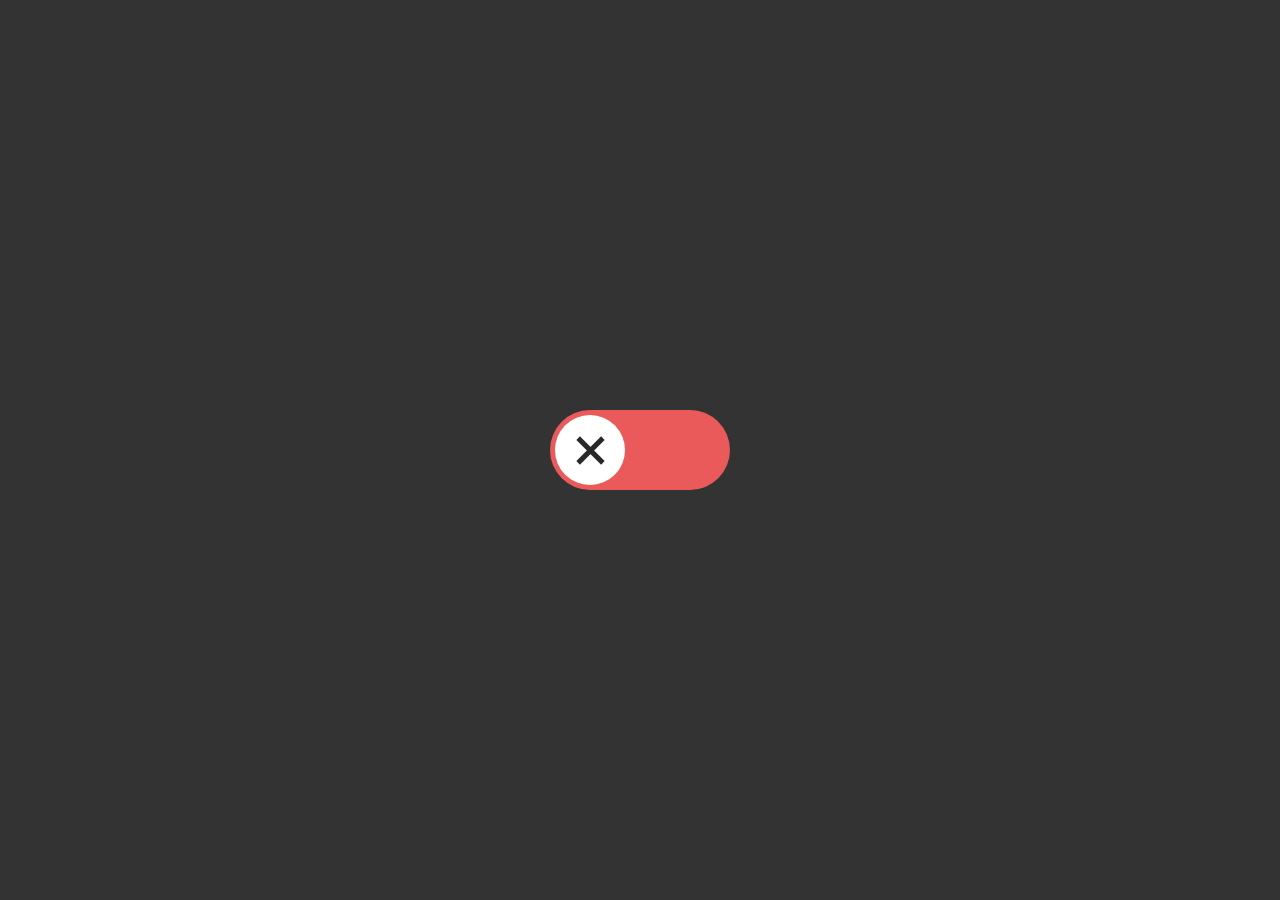
<file: checkbox-style-css/index.html>
<!DOCTYPE html>
<html lang="en">
<head>
    <meta charset="UTF-8">
    <meta http-equiv="X-UA-Compatible" content="IE=edge">
    <meta name="viewport" content="width=device-width, initial-scale=1.0">
    <link rel="stylesheet" href="style.css">

    <title>CheckBox CSS Style</title>
</head>
<body>

    <label for="accept">
        <input type="checkbox" name="accept" id="accept">
        <span>
            <i></i>
        </span>
    </label>
    
</body>
</html>
</file>
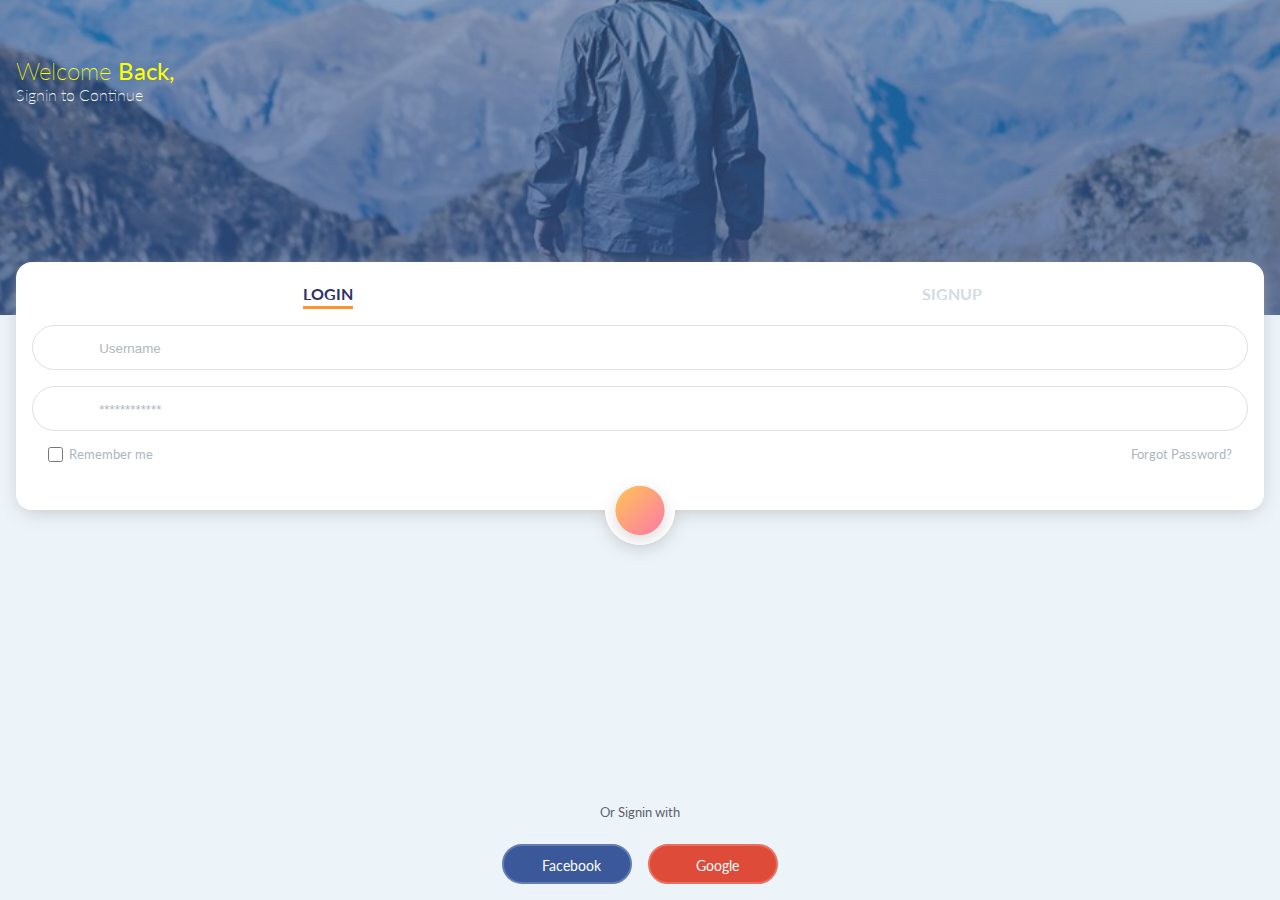
<file: form-signin-signup-ui/index.html>
<!DOCTYPE html>
<html lang="en">
<head>
    <meta charset="UTF-8">
    <meta http-equiv="X-UA-Compatible" content="IE=edge">
    <meta name="viewport" content="width=device-width, initial-scale=1.0">
    <link rel="preconnect" href="https://fonts.googleapis.com">
    <link rel="preconnect" href="https://fonts.gstatic.com" crossorigin>
    <link href="https://fonts.googleapis.com/css2?family=Lato:wght@300;400;700&display=swap" rel="stylesheet">
    <link rel="stylesheet" href="https://cdnjs.cloudflare.com/ajax/libs/font-awesome/5.15.3/css/all.min.css" integrity="sha512-iBBXm8fW90+nuLcSKlbmrPcLa0OT92xO1BIsZ+ywDWZCvqsWgccV3gFoRBv0z+8dLJgyAHIhR35VZc2oM/gI1w==" crossorigin="anonymous" referrerpolicy="no-referrer" />
    <link rel="stylesheet" href="style.css">
    <title>SignIn Form</title>
</head>
<body>
    <main id="app">
        <div class="header">
            <h1>Welcome <strong>Back,</strong></h1>
            <p>Signin to Continue</p>
        </div>

        <div class="forms">
            <div class="wrapper-form">
                <ul>
                    <li class="active"><strong>LOGIN</strong></li>
                    <li><strong>SIGNUP</strong></li>
                </ul>

                <form class="form-login">
                    <div class="form-group">
                        <label class="form-input" for="inputEmail">
                            <strong><i class="fa fa-user"></i></strong>
                            <input type="email" id="inputEmail" placeholder="Username">
                        </label>
                    </div>

                    <div class="form-group">
                        <label class="form-input" for="inputPassword">
                            <strong><i class="fa fa-lock"></i></strong>
                            <input type="password" id="inputPassword" placeholder="************">
                        </label>
                    </div>

                    <div class="form-group">
                        <div class="form-remember-password">
                            <label class="wrapper-remember-password" for="inputRemember">
                                <input type="checkbox" id="inputRemember"> 
                                <p>Remember me</p>
                            </label>
                            <a href="javascript:;">Forgot Password?</a>
                        </div>
                    </div>

                    <div class="button-submit">
                        <div class="wrapper-button">
                            <button type="submit">
                                <i class="fa fa-arrow-right"></i>
                            </button>
                        </div>
                    </div>
                </form>

                <div class="button-submit-shadow"></div>
            </div>
        </div>

        <div class="footer">
            <p>Or Signin with</p>

            <div class="social-buttons">
                <button class="facebook">
                    <i class="fab fa-facebook-f"></i>
                    Facebook
                </button>
                <button class="google">
                    <i class="fab fa-google-plus-g"></i>
                    Google
                </button>
            </div>
        </div>
    </main>
</body>
</html>
</file>
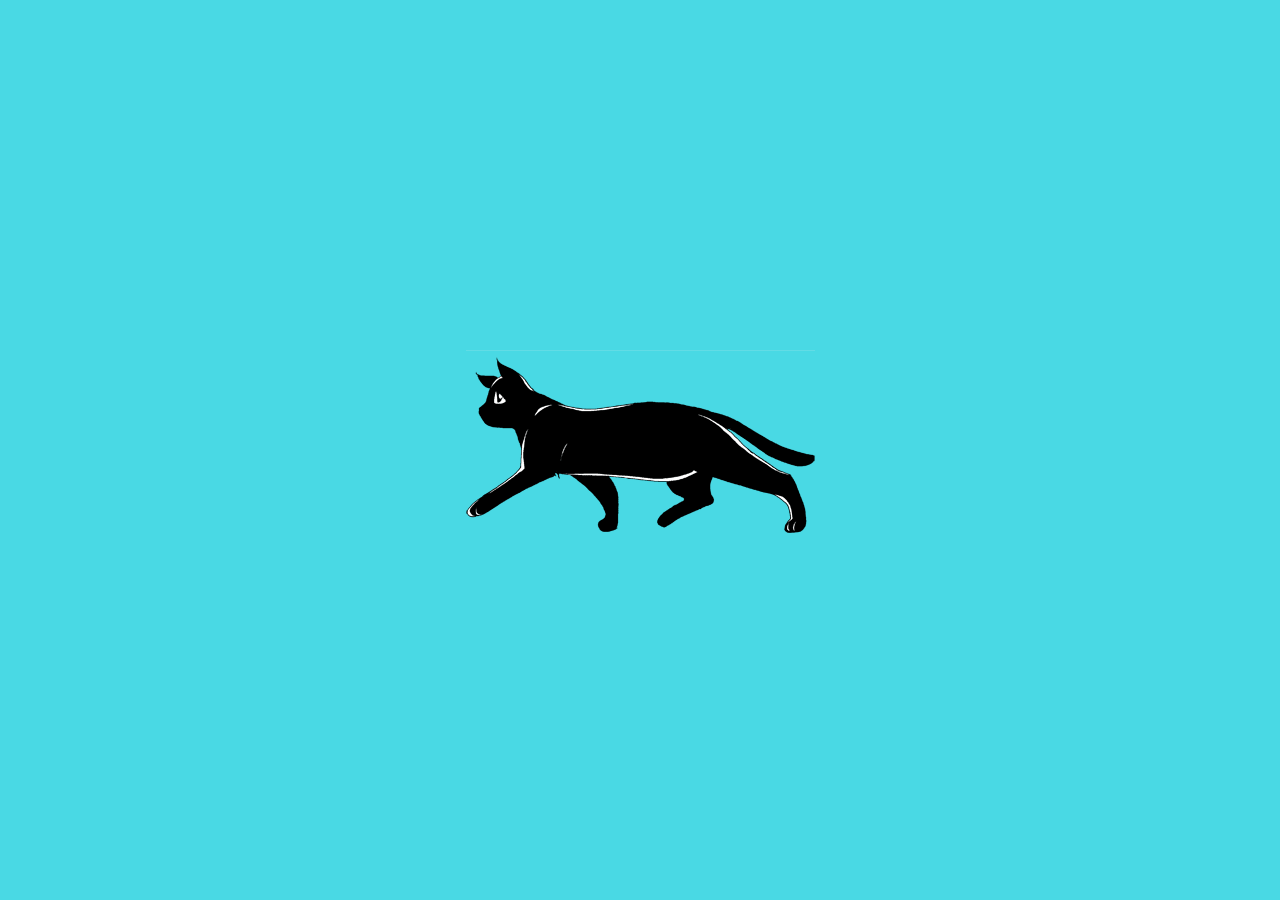
<file: sprites-css/index.html>
<!DOCTYPE html>
<html lang="en">
<head>
    <meta charset="UTF-8">
    <meta http-equiv="X-UA-Compatible" content="IE=edge">
    <meta name="viewport" content="width=device-width, initial-scale=1.0">
    <link rel="stylesheet" href="style.css">

    <title>Sprite Image CSS Animation Frame</title>
</head>
<body>

    <div id="sprite"></div>

</body>
</html>
</file>
<file: checkbox-style-css/style.css>
* {
    padding: 0;
    margin: 0;
    box-sizing: border-box;
}

html, body {
    height: 100%;
}

body {
    display: flex;
    justify-content: center;
    align-items: center;
    background-color: #333;
}

label input[type="checkbox"] {
    display: none;
}

label span {
    display: flex;
    align-items: center;
    width: 180px;
    height: 80px;
    border-radius: 100px;
    background-color: rgb(235, 90, 90);
}

label span i {
    display: block;
    width: 70px;
    height: 70px;
    border-radius: 50px;
    background-color: #FFF;
    margin-left: 5px;
    transition: all 0.25s ease-in-out;
    transform: translateX(0px);
}

/* ~ significa próximo ou irmão. span é irmão de input */

label input[type="checkbox"]:checked ~ span {
    background-color: rgb(104, 231, 104);
}

label input[type="checkbox"]:checked ~ span i {
   transform: translateX(100px); 
}

label span i::before, label span i::after {
    content: "";
    width: 5px;
    height: 50%;
    background-color: rgb(42, 39, 39);
    position: absolute;
    transition: all 0.25s ease-in-out;
    /* 
        É o mesmo que:
        left: 0; right: 0; top: 0; bottom: 0;

        ;)
    */
    inset: 0 0 0 0;
    margin: auto;
}

label span i::before {
    transform: rotateZ(45deg) translate3d(0, 0, 0);
}

label span i::after {
    transform: rotateZ(-45deg) translate3d(0, 0, 0);
}

label input[type="checkbox"]:checked ~ span i::before {
    transform: rotateZ(45deg) translate3d(5px, -5px, 0);
}

label input[type="checkbox"]:checked ~ span i::after {
    transform: rotateZ(-45deg) translate3d(-14px, -3px, 0);
    height: 30%;
}
</file>
<file: form-signin-signup-ui/style.css>
:root {
  --bgcolor-header-linear-from: rgba(45, 82, 145, 0.5);
  --bgcolor-header-linear-to: rgba(45, 82, 145, 0.75);
  --bgcolor-button-linear-from: #fc8898;
  --bgcolor-button-linear-to: #ffb961;
  --bgcolor-button-facebook: #3b599a;
  --bgcolor-button-google: #de4b38;
  --bgcolor-social-button-hover: #fff;
  --bgcolor-footer: #ecf4fa;

  --color-header-title: #ffff00;
  --color-header-subtitle: #fff;
  --color-shadow: #bdbdbd;
  --color-border-bottom: #ff942f;
  --color-default-tab-forms: #d5dbe2;
  --color-link-forms: #2f3169;
  --color-font-input: #3d4046;
  --color-border-input: #dee0e4;
  --color-border-button-facebook: #627db4;
  --color-border-button-google: #eb6f5f;
  --color-font-default-button: #fff;

  --color-gray-700: #afb7be;
  --color-gray-900: #5c6169;
  --color-white: #fff;
}

* {
  margin: 0px;
  padding: 0px;
  box-sizing: border-box;
}

/* html, body {
    height: 100%;
} */

body {
  font-family: "Lato", sans-serif;
  -webkit-font-smoothing: antialiased;
  font-size: 16px;
}

#app {
  /* Aqui poderia ser 100% se todos os elementos parents de #app também fossem */
  height: 100vh;

  display: flex;
  flex-direction: column;
  position: relative;
}

/* Header */

#app .header {
  height: 35%;
  width: 100%;
  background-image: linear-gradient(
      to bottom,
      var(--bgcolor-header-linear-from),
      var(--bgcolor-header-linear-to)
    ),
    url("background.jpg");
  background-size: cover;
  background-position: center center;
  padding: 3.5rem 0 0 1rem;
}

#app .header h1 {
  color: var(--color-header-title);
  font-weight: 200;
  font-size: 1.5rem;
}

#app .header p {
  color: var(--color-header-subtitle);
  font-weight: 200;
}

/* Fim Header */

/* Forms */

#app .forms {
  position: absolute;
  left: 0;
  bottom: 0;
  top: 0;
  margin: auto;
  width: 100%;
  padding: 0 1rem;
  display: flex;
  justify-content: center;
  align-items: center;
}

#app .forms .wrapper-form {
  min-height: 200px;
  width: 100%;
  margin-top: -8rem;
  border-radius: 1rem;
  box-shadow: 0px 5px 20px -5px var(--color-shadow);
  position: relative;
}

#app .forms .wrapper-form ul {
  list-style: none;
  padding: 1.4rem 0 0;
  background-color: #fff;
  display: flex;
  border-top-left-radius: 1rem;
  border-top-right-radius: 1rem;
  position: relative;
  z-index: 2;
}

#app .forms .wrapper-form ul li {
  width: 50%;
  font-size: 1rem;
  text-align: center;
}

#app .forms .wrapper-form ul li strong {
  color: var(--color-default-tab-forms);
  cursor: pointer;
  padding-bottom: 0.2rem;
  transition: all 0.25s ease-in-out;
  border-bottom: 0.2rem solid transparent;
}

#app .forms .wrapper-form ul li:hover strong,
#app .forms .wrapper-form ul li.active strong {
  color: var(--color-link-forms);
  border-bottom: 0.2rem solid var(--color-border-bottom);
}

#app .forms .wrapper-form .form-login {
  padding: 1.4rem 1rem 2rem;
  position: relative;
  background-color: #fff;
  border-bottom-left-radius: 1rem;
  border-bottom-right-radius: 1rem;
  z-index: 1;
}

#app .forms .wrapper-form .form-login .button-submit,
#app .forms .wrapper-form .button-submit-shadow {
  position: absolute;
  width: 70px;
  height: 70px;
  border-radius: 50%;
  background: #fff;
  bottom: 0;
  padding: 0.65rem;

  /* Centralizar elemento na horizontal */
  margin: auto;
  left: 0;
  right: 0;

  /* O elemento sobe metade (50% = 35px) do seu tamanho (70px) em altura (Y) */
  transform: translateY(50%);
}

#app .forms .wrapper-form .button-submit-shadow {
  box-shadow: 0px 5px 20px -5px var(--color-shadow);
  z-index: 0;
}

#app .forms .wrapper-form .form-login .button-submit .wrapper-button {
  height: 100%;
  width: 100%;
  border-radius: 50%;
  box-shadow: 0px 5px 20px -5px var(--color-shadow);
}

#app .forms .wrapper-form .form-login .button-submit button {
  height: 100%;
  width: 100%;

  /* Recorta o elemento deixando-o um círculo */
  clip-path: circle();

  border: none;
  background-size: 100% 100%;
  background-image: linear-gradient(
    to top left,
    var(--bgcolor-button-linear-from) 20%,
    var(--bgcolor-button-linear-to) 85%
  );
  cursor: pointer;
  transition: all 0.5s ease-in-out;
}

#app .forms .wrapper-form .form-login .button-submit button:hover {
  background-size: 300% 100%;
  background-position: 100% 20%;
}

#app .forms .wrapper-form .form-login .button-submit button i {
  font-size: 1.5rem;
  color: #fff;
}

#app .forms .wrapper-form .form-login .form-group {
  margin: 1rem 0rem;
}

#app .forms .wrapper-form .form-login .form-group:first-child {
  /* Apenas o primeiro .form-group não tem margin top */
  margin-top: 0px;
}

#app .forms .wrapper-form .form-login .form-group .form-input {
  border: 1px solid var(--color-border-input);
  border-radius: 5rem;
  height: 45px;
  display: flex;
}

#app .forms .wrapper-form .form-login .form-group .form-input strong {
  width: 70px;
  display: flex;
  justify-content: center;
  align-items: center;
  color: var(--color-gray-700);
}

#app .forms .wrapper-form .form-login .form-group .form-input input {
  background: none;
  border: none;
  color: var(--color-font-input);
  height: 45px;
  outline: none;
  width: 100%;
}

#app
  .forms
  .wrapper-form
  .form-login
  .form-group
  .form-input
  input::placeholder {
  color: var(--color-gray-700);
}

#app .forms .wrapper-form .form-login .form-group .form-remember-password {
  display: flex;
  justify-content: space-between;
  font-size: 0.785rem;
  padding: 0 1rem;
}

#app
  .forms
  .wrapper-form
  .form-login
  .form-group
  .form-remember-password
  .wrapper-remember-password {
  display: flex;
  align-items: center;
}

#app
  .forms
  .wrapper-form
  .form-login
  .form-group
  .form-remember-password
  .wrapper-remember-password
  input {
  height: 15px;
  width: 15px;
}

#app
  .forms
  .wrapper-form
  .form-login
  .form-group
  .form-remember-password
  .wrapper-remember-password
  p {
  margin: 0;
  margin-left: 0.385rem;
  color: var(--color-gray-700);
}

#app .forms .wrapper-form .form-login .form-group .form-remember-password a {
  text-decoration: none;
  color: var(--color-gray-700);
}

#app
  .forms
  .wrapper-form
  .form-login
  .form-group
  .form-remember-password
  a:hover {
  color: #000;
}

/* Fim Forms */

/* Footer */

#app .footer {
  align-items: center;
  background-color: var(--bgcolor-footer);
  display: flex;
  flex-direction: column;
  flex: 1;
  justify-content: flex-end;
  padding: 4rem 0 1rem;
  width: 100%;
}

#app .footer p {
  color: var(--color-gray-900);
  font-size: 0.825rem;
}

#app .footer .social-buttons {
  margin-top: 1.5rem;
  display: flex;
  justify-content: center;
}

#app .footer .social-buttons button {
  color: var(--color-font-default-button);
  border-radius: 2rem;
  cursor: pointer;
  font-size: 0.9rem;
  height: 40px;
  margin: 0 0.5rem;
  width: 130px;
  font-family: "Lato", sans-serif;
}

#app .footer .social-buttons button i {
  margin-right: 0.5rem;
  font-size: 1rem;
}

#app .footer .social-buttons button.facebook {
  border: 2px solid var(--color-border-button-facebook);
  background-color: var(--bgcolor-button-facebook);
}

#app .footer .social-buttons button.facebook:hover {
  border: 2px solid var(--bgcolor-button-facebook);
  color: var(--bgcolor-button-facebook);
}

#app .footer .social-buttons button.google {
  border: 2px solid var(--color-border-button-google);
  background-color: var(--bgcolor-button-google);
}

#app .footer .social-buttons button.google:hover {
  border: 2px solid var(--bgcolor-button-google);
  color: var(--bgcolor-button-google);
}

#app .footer .social-buttons button:hover {
  transition: all 0.5s ease-out;
  background-color: var(--bgcolor-social-button-hover);
}

/* Fim Footer */
</file>
<file: sprites-css/style.css>
* {
  padding: 0;
  margin: 0;
  box-sizing: border-box;
}

html,
body {
  height: 100%;
}

body {
  display: flex;
  justify-content: center;
  align-items: center;
  background-color: rgb(73, 217, 228);
}

#sprite {
  width: 400px;
  /* Altura do elemento é o tamanho da imagem em altura dividido pelo número de frames */
  height: calc(2400px / 12);
  background: url(cats.png);
  /* Inicia a posição da imagem no 0, no eixo X e Y (Horizontal e Vertical) */
  background-position: 0 0;

  /* Animação */
  
  /* animation-name: catWalking;
  animation-iteration-count: infinite;
  animation-timing-function: steps(12);
  animation-duration: 0.95s; */

  /* Tudo isso acima pode ser substituído pela propriedade abaixo */

  animation: catWalking 0.95s steps(12) infinite;
}

@keyframes catWalking {
  /* A animação é feita apenas no eixo Y - Vertical, por causa 
  da disposição dos frames da imagem  */

  0%{ 
    background-position-y: 0;
  }

  100%{ 
    /* A animação está ao contrário, por isso o número deve ser negativo! */
    background-position-y: -2400px; /* Tamanho total da altura da imagem */
  }
  
}
</file>
